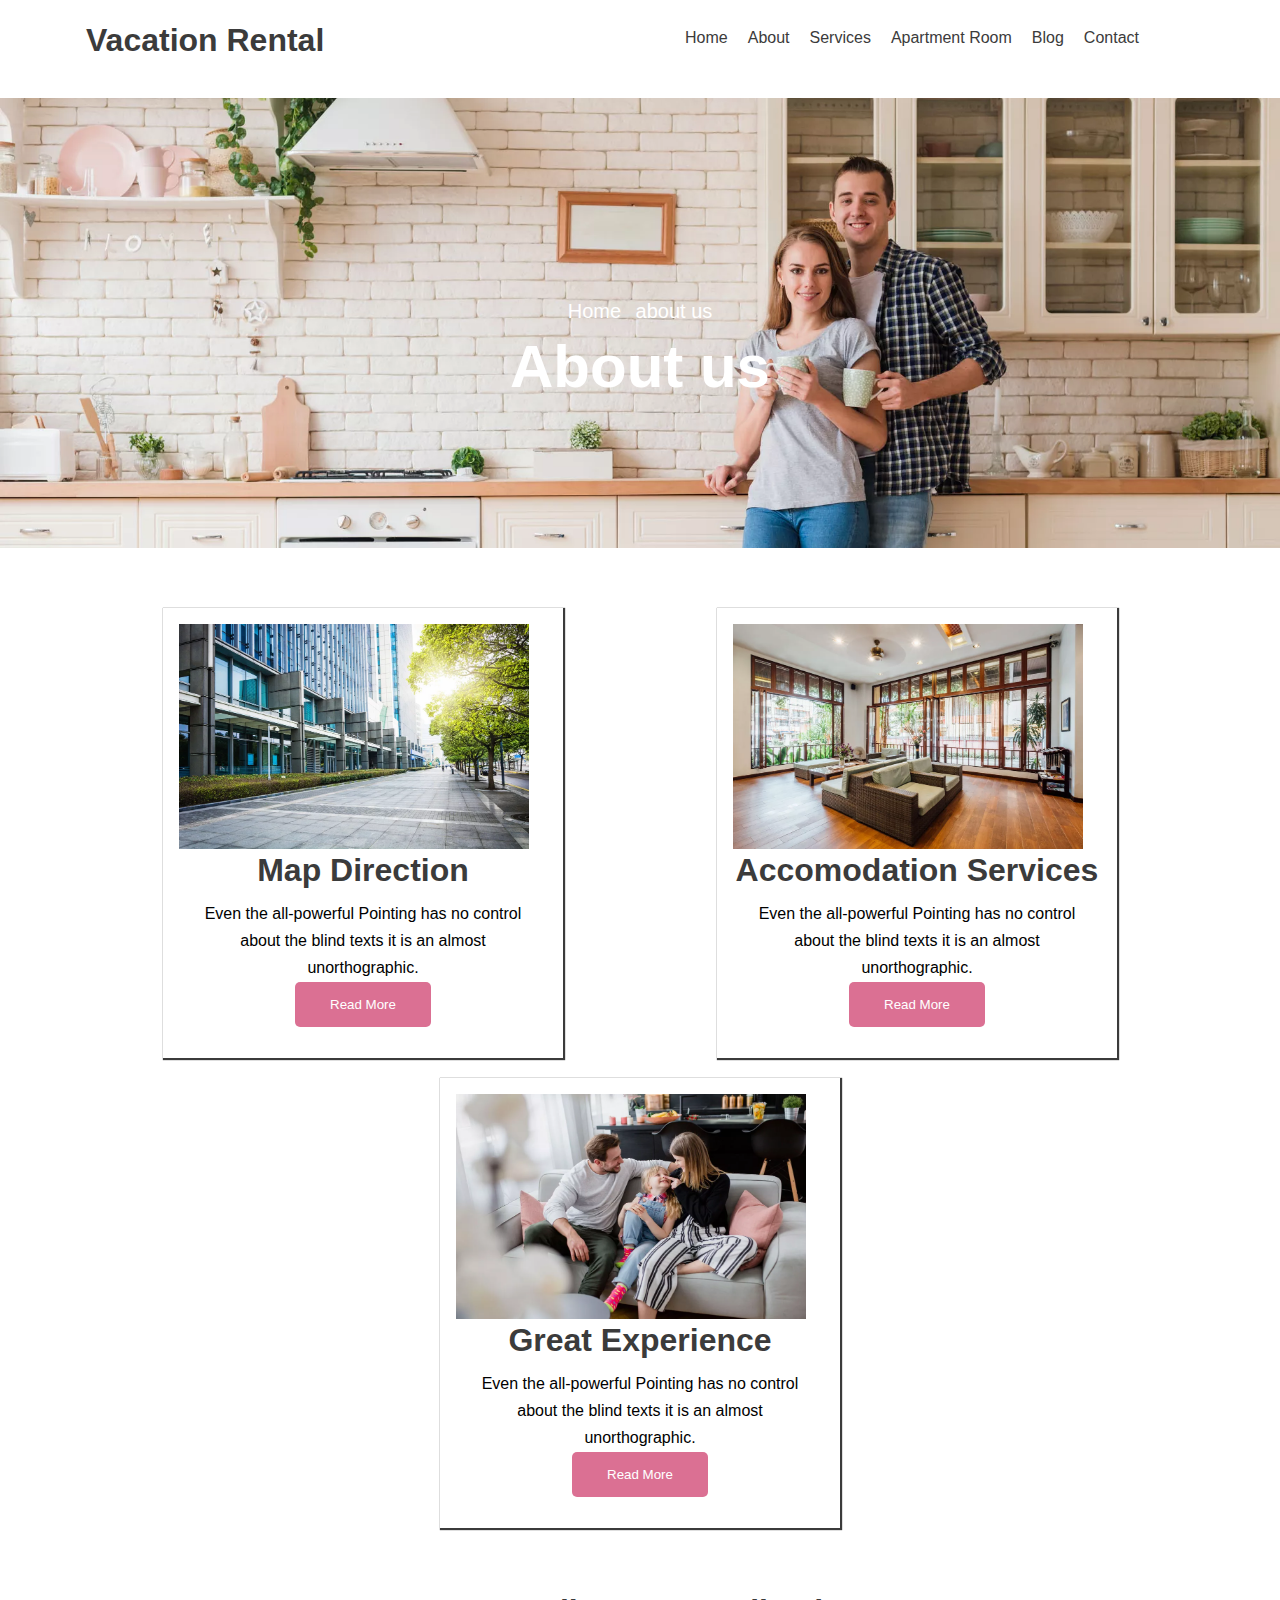
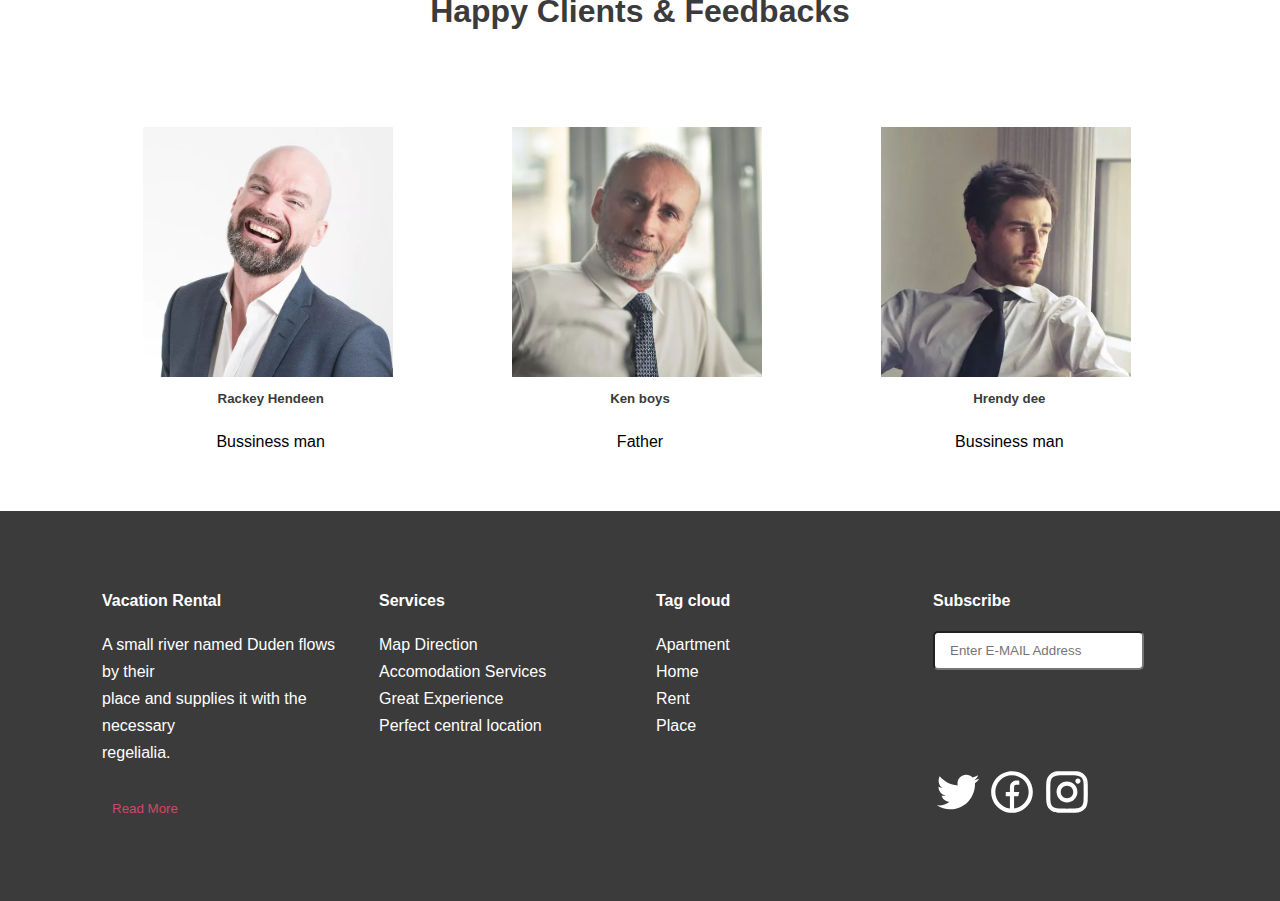
<file: rental.html/About.html>
<!DOCTYPE html>
<html lang="en">
<head>
    <meta charset="UTF-8">
    <meta name="viewport" content="width=device-width, initial-scale=1.0">
    <title>Vacation Rental</title>
    <link rel="stylesheet" href="../rental .css/about.css">
</head>
<body>
       <!---nav bar start here --->
        <nav class="container">
            <div class="main row-2">
                <div class="brand">
                   <a href="#"><h1>Vacation <span>Rental</span></h1></a>
                </div>
                <div class="main-nav py-1">
                    <ul class="row-3">
                        <li><a href="../rental.html/index.html">Home</a></li>
                        <li><a href="../rental.html/About.html">About</a></li>
                        <li><a href="../rental.html/services.html">Services</a></li>
                        <li><a href="../rental.html/aparment.html">Apartment Room</a></li>
                        <li><a href="../rental.html/blog.html">Blog</a></li>
                        <li><a href="../rental.html/contact.html">Contact</a></li>
                    </ul>
                </div>
                <div class="menu-icon">
                  <a href=""><img src="../images/menu-line.svg" width="24" alt=""></a>  
                </div>
            </div>
        </nav>
     <!---nav bar ends here --->

     <!---banner starts here --->
     <div class="bg-1 container-fluid">
        <div class="container">
            <div class="row">
                <div class="col">
                    <a href="">Home</a>
                    <a href="">about us</a><br><br>
                    <h1>About us</h1>
                </div>
            </div>
        </div>
        </div>
          <!---banner ends here --->

         <!---cards starts here --->
     <div class="container">
        <div class="row-1 py-3">
            <div class="cards col-3">
                <div class="card shadow-sm">
                  <img src="../images/services-1.jpg.webp" width="350" height="225px" alt="">
                    <div class="card-body">
                        <h1>Map Direction</h1>
                      <p class="card-text">Even the all-powerful Pointing has no control<br> about the blind texts it is an almost<br> unorthographic.</p>
                      <div class="d-flex justify-content-between align-items-center">
                        <div class="btn-group">
                          <button type="button" class="my_btn1">Read More</button>
                        </div>
                      </div>
                    </div>
                  </div>
            </div>
            <div class="cards col-3">
                <div class="card shadow-sm">
                  <img src="../images/services-2.jpg.webp" width="350" height="225px" alt="">
                    <div class="card-body">
                        <h1>Accomodation Services</h1>
                      <p class="card-text">Even the all-powerful Pointing has no control<br> about the blind texts it is an almost<br> unorthographic.</p>
                      <div class="d-flex justify-content-between align-items-center">
                        <div class="btn-group">
                          <button type="button" class="my_btn1">Read More</button>
                        </div>
                      </div>
                    </div>
                  </div>
            </div>
            <div class="cards col-3">
                <div class="card shadow-sm">
                  <img src="../images/services-3.jpg.webp" width="350" height="225px" alt="">
                    <div class="card-body">
                        <h1>Great Experience</h1>
                      <p class="card-text">Even the all-powerful Pointing has no control<br> about the blind texts it is an almost<br> unorthographic.</p>
                      <div class="d-flex justify-content-between align-items-center">
                        <div class="btn-group">
                          <button type="button" class="my_btn1">Read More</button>
                        </div>
                      </div>
                    </div>
                  </div>
            </div>
        </div>
     </div>
      <!---cards ends here --->

         <!---review starts here --->
<div class="container">
    <div class="aprt py-2">
        <h1>Happy Clients & Feedbacks</h1>
    </div>
    <div class="owl-carousel" id="two">
    <div class="our-1 row-1 py-3">
        <div class="card col-4" style="width: 18rem;">
            <img src="../images/person_2.jpg.webp"  width="250px" height="250px" class="card-img-top" alt="..."><br>
            <div class="card-body">
              <h5 class="card-title">Rackey Hendeen</h5>
              <p class="card-text">Bussiness man</p>
            </div>
          </div>
        <div class="card col-4" style="width: 18rem;">
            <img src="../images/person_3.jpg.webp" width="250px" height="250px" class="card-img-top" alt="..."><br>
            <div class="card-body">
              <h5 class="card-title">Ken boys</h5>
              <p class="card-text">Father</p>
            </div>
          </div>
        <div class="card col-4" style="width: 18rem;">
            <img src="../images/person_4.jpg.webp"width="250px" height="250px" class="card-img-top" alt="..."><br>
            <div class="card-body">
              <h5 class="card-title">Hrendy dee</h5>
              <p class="card-text">Bussiness man</p>
            </div>
          </div>
       </div>
       </div>
    </div>
</div>
     <!---our ends here --->

     <!---footer starts here --->
     <div class="container-fluid footer py-4">
        <div class="container">
          <div class="row-1 py-3">
              <div class="col-4">
                   <h4 style="color: white;">Vacation Rental</h4>
                   <p>A small river named Duden flows by their<br> place and supplies it with the necessary<br> regelialia.</p><br>
                   <button class="my_btn4">Read More</button>
              </div>
              <div class="col-4">
                  <h4 style="color: white;">Services</h4>
                  <p>Map Direction</p>
                  <p>Accomodation Services</p>
                  <p>Great Experience</p>
                  <p>Perfect central location</p>
              </div>
              <div class="col-4">
                  <h4 style="color: white;">Tag cloud</h4>
                  <p>Apartment</p>
                  <p>Home</p>
                  <p>Rent</p>
                  <p>Place</p>
              </div>
              <div class="footer-main col-4">
                  <h4 style="color: white;">Subscribe</h4>  
                  <input type="email" placeholder="Enter E-MAIL Address"><br><br><br>
                  <h3>Follow Us</h3>
                  <img src="../images/twitter-fill.svg" width="50px" height="50px" alt=""> <img src="../images/facebook-circle-line.svg" width="50px" height="50px" alt=""> <img src="../images/instagram-line.svg" width="50px" height="50px" alt="">
              </div>
          </div>
        </div>
      </div>
         <!---footer ends here --->
         </body>
         </html>
</file>
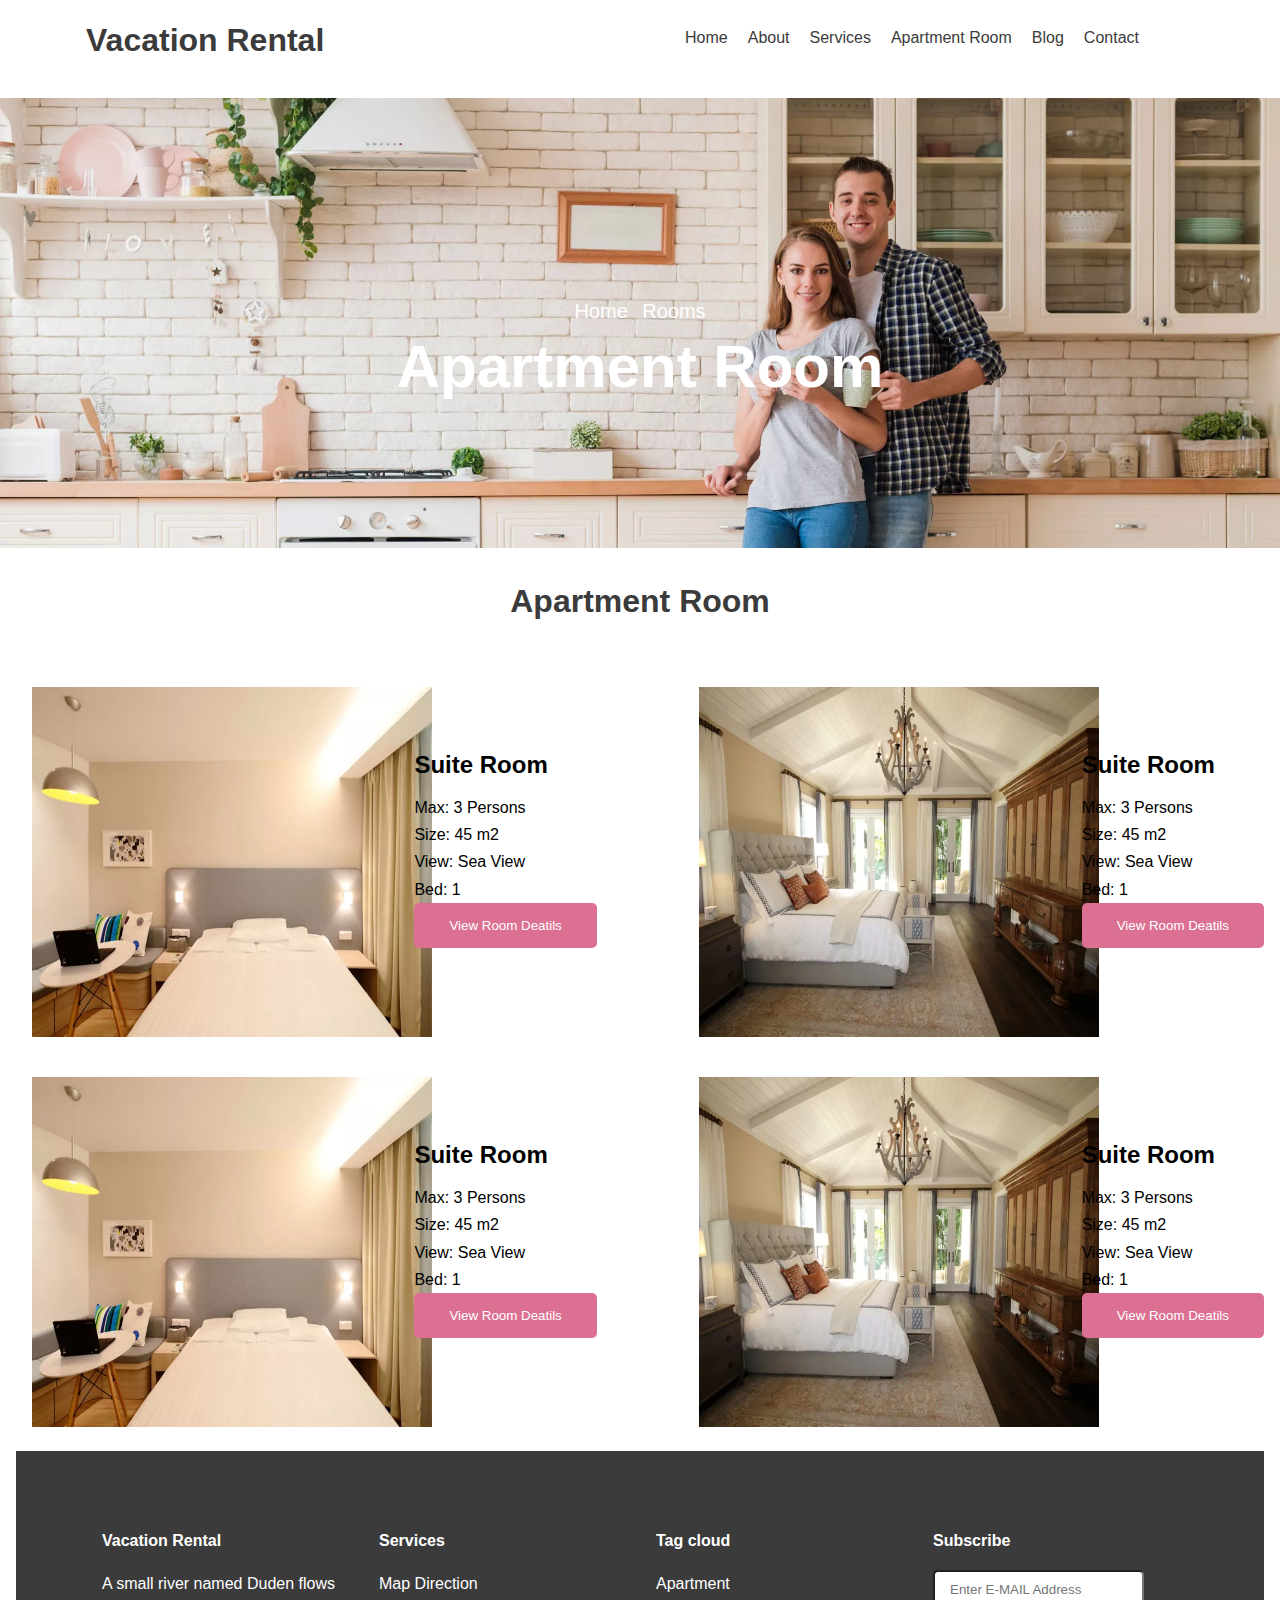
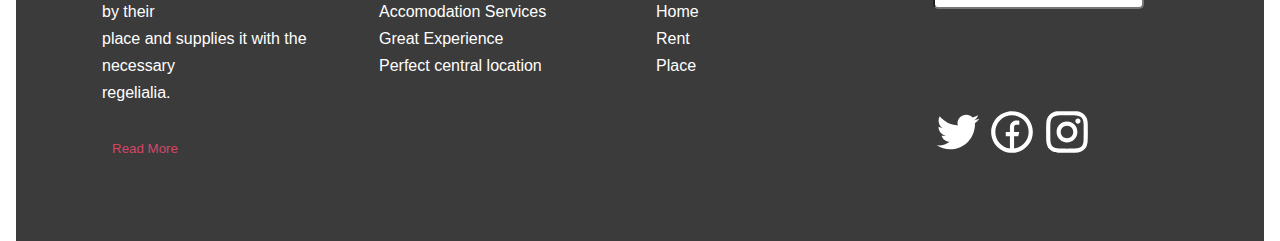
<file: rental.html/aparment.html>
<!DOCTYPE html>
<html lang="en">
<head>
    <meta charset="UTF-8">
    <meta name="viewport" content="width=device-width, initial-scale=1.0">
    <title>Vacation Rental</title>
    <link rel="stylesheet" href="../rental .css/aparment.css">
</head>
<body>
        <!---nav bar start here --->
        <nav class="container">
            <div class="main row-2">
                <div class="brand">
                   <a href="#"><h1>Vacation <span>Rental</span></h1></a>
                </div>
                <div class="main-nav py-1">
                    <ul class="row-3">
                        <li><a href="../rental.html/index.html">Home</a></li>
                        <li><a href="../rental.html/About.html">About</a></li>
                        <li><a href="../rental.html/services.html">Services</a></li>
                        <li><a href="../rental.html/aparment.html">Apartment Room</a></li>
                        <li><a href="../rental.html/blog.html">Blog</a></li>
                        <li><a href="../rental.html/contact.html">Contact</a></li>
                    </ul>
                </div>
                <div class="menu-icon">
                  <a href=""><img src="../images/menu-line.svg" width="24" alt=""></a>  
                </div>
            </div>
        </nav>
     <!---nav bar ends here --->


     <!---banner starts here --->
     <div class="bg-1 container-fluid">
        <div class="container">
            <div class="row">
                <div class="col">
                    <a href="">Home</a>
                    <a href="">Rooms</a><br><br>
                    <h1>Apartment Room</h1>
                </div>
            </div>
        </div>
        </div>
          <!---banner ends here --->
             <!---room starts here --->
     <div class="container-fluid">
        <div class="aprt py-3">
        <h1>Apartment Room</h1>
    </div>
        <div class="row-2">
            <div class="room col-4">
                  <img src="../images/room-1.jpg.webp" width="400px" height="350px" alt="">
            </div>
            <div class="room-content">
                <h2>Suite Room</h2>
                <p>Max: 3 Persons</p>
                <p>Size: 45 m2</p>
                <p>View: Sea View</p>
                <p>Bed: 1</p>
                <button class="my_btn1">View Room Deatils</button>
            </div>
            <div class="room col-4">
                  <img src="../images/room-2.jpg.webp" width="400px" height="350px" alt="">
            </div>
            <div class="room-content">
                <h2>Suite Room</h2>
                <p>Max: 3 Persons</p>
                <p>Size: 45 m2</p>
                <p>View: Sea View</p>
                <p>Bed: 1</p>
                <button class="my_btn1">View Room Deatils</button>
            </div>
     </div>
        <div class="row-2">
            <div class="room col-4">
                  <img src="../images/room-1.jpg.webp" width="400px" height="350px" alt="">
            </div>
            <div class="room-content">
                <h2>Suite Room</h2>
                <p>Max: 3 Persons</p>
                <p>Size: 45 m2</p>
                <p>View: Sea View</p>
                <p>Bed: 1</p>
                <button class="my_btn1">View Room Deatils</button>
            </div>
            <div class="room col-4">
                  <img src="../images/room-2.jpg.webp" width="400px" height="350px" alt="">
            </div>
            <div class="room-content">
                <h2>Suite Room</h2>
                <p>Max: 3 Persons</p>
                <p>Size: 45 m2</p>
                <p>View: Sea View</p>
                <p>Bed: 1</p>
                <button class="my_btn1">View Room Deatils</button>
            </div>
     </div>
         <!---room ends here --->

             <!---footer starts here --->
     <div class="container-fluid footer py-4">
        <div class="container">
          <div class="row-1 py-3">
              <div class="col-4">
                   <h4 style="color: white;">Vacation Rental</h4>
                   <p>A small river named Duden flows by their<br> place and supplies it with the necessary<br> regelialia.</p><br>
                   <button class="my_btn4">Read More</button>
              </div>
              <div class="col-4">
                  <h4 style="color: white;">Services</h4>
                  <p>Map Direction</p>
                  <p>Accomodation Services</p>
                  <p>Great Experience</p>
                  <p>Perfect central location</p>
              </div>
              <div class="col-4">
                  <h4 style="color: white;">Tag cloud</h4>
                  <p>Apartment</p>
                  <p>Home</p>
                  <p>Rent</p>
                  <p>Place</p>
              </div>
              <div class="footer-main col-4">
                  <h4 style="color: white;">Subscribe</h4>  
                  <input type="email" placeholder="Enter E-MAIL Address"><br><br><br>
                  <h3>Follow Us</h3>
                  <img src="../images/twitter-fill.svg" width="50px" height="50px" alt=""> <img src="../images/facebook-circle-line.svg" width="50px" height="50px" alt=""> <img src="../images/instagram-line.svg" width="50px" height="50px" alt="">
              </div>
          </div>
        </div>
      </div>
         <!---footer ends here --->
         </body>
         </html>
</file>
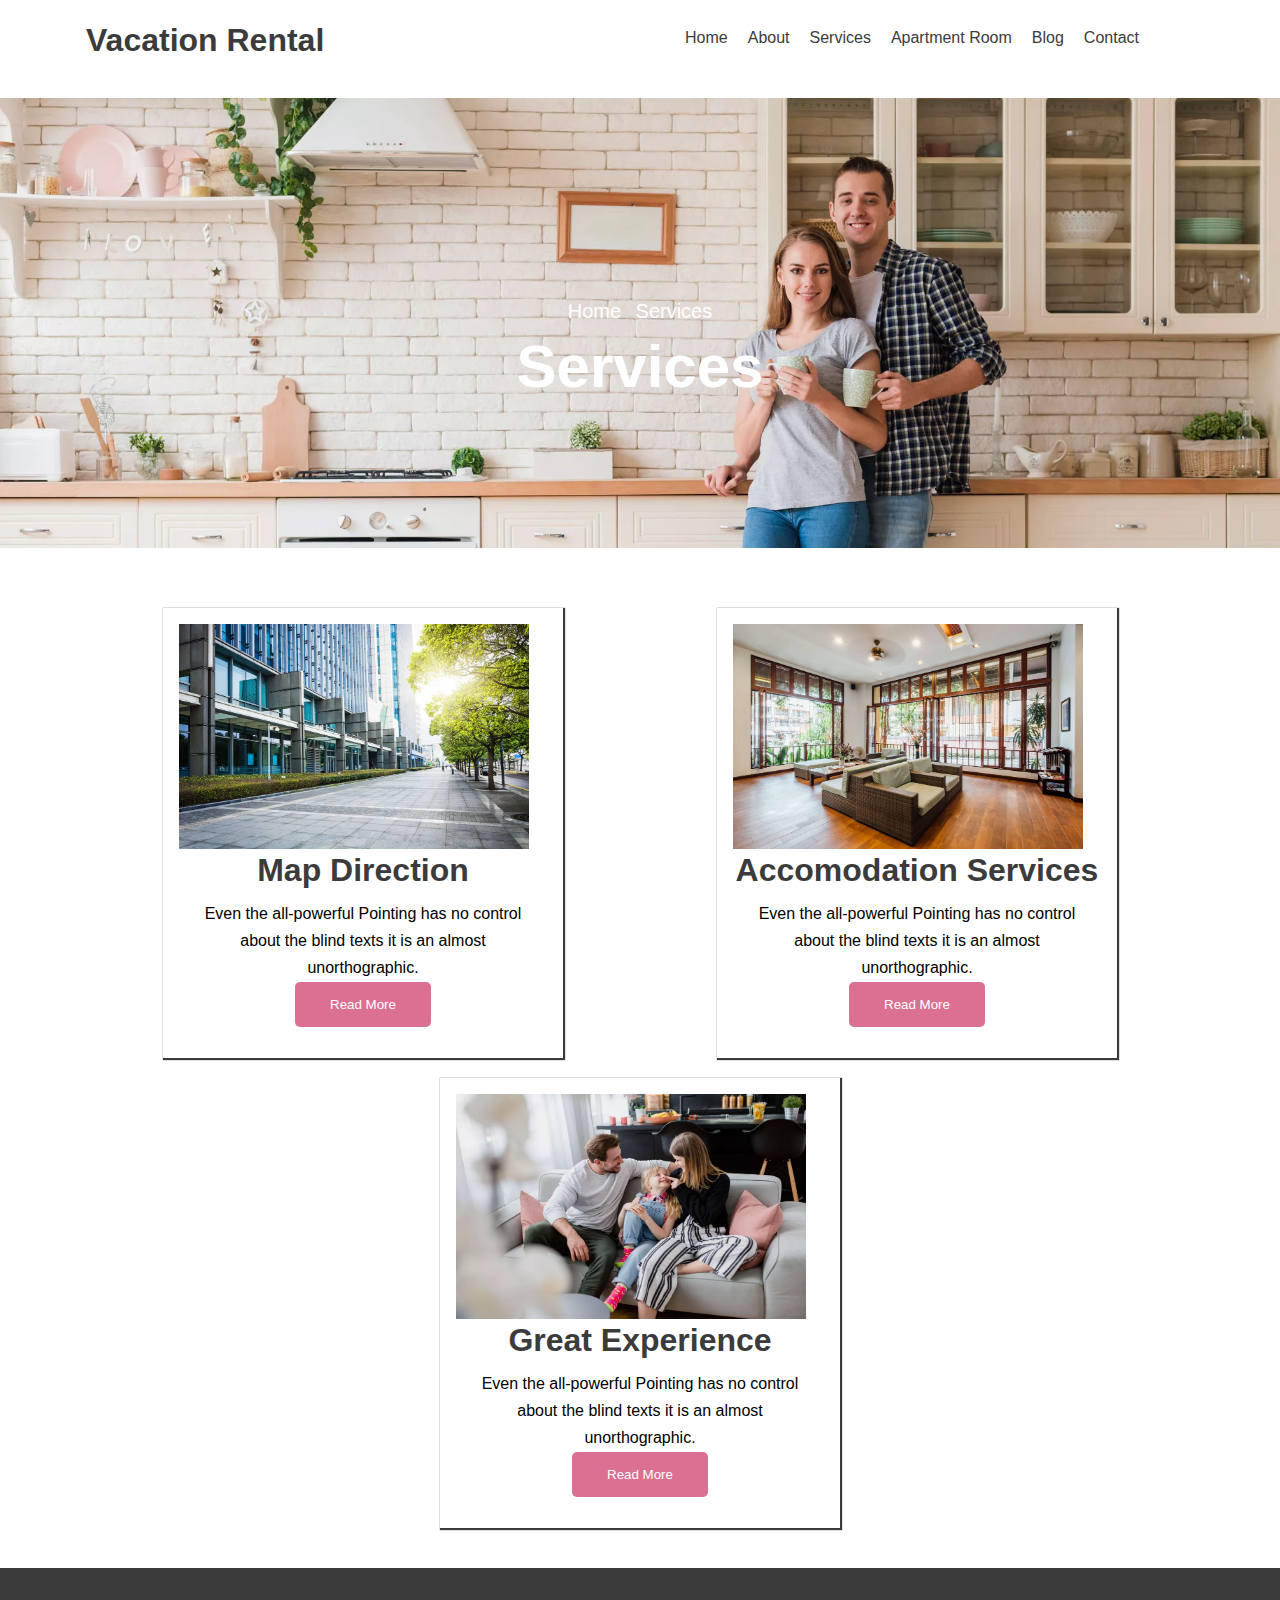
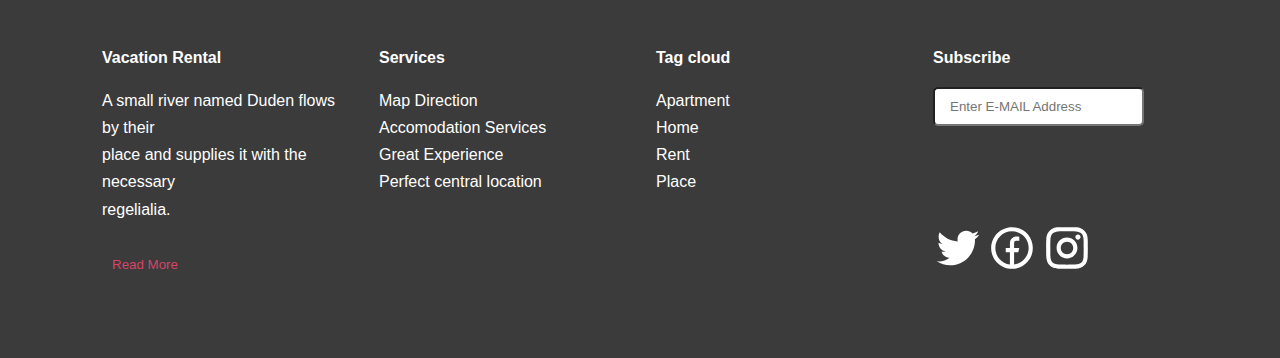
<file: rental.html/services.html>
<!DOCTYPE html>
<html lang="en">
<head>
    <meta charset="UTF-8">
    <meta name="viewport" content="width=device-width, initial-scale=1.0">
    <title>Vacation Rental</title>
    <link rel="stylesheet" href="../rental .css/services.css">
</head>
<body>
       <!---nav bar start here --->
        <nav class="container">
            <div class="main row-2">
                <div class="brand">
                   <a href="#"><h1>Vacation <span>Rental</span></h1></a>
                </div>
                <div class="main-nav py-1">
                    <ul class="row-3">
                        <li><a href="../rental.html/index.html">Home</a></li>
                        <li><a href="../rental.html/About.html">About</a></li>
                        <li><a href="../rental.html/services.html">Services</a></li>
                        <li><a href="../rental.html/aparment.html">Apartment Room</a></li>
                        <li><a href="../rental.html/blog.html">Blog</a></li>
                        <li><a href="../rental.html/contact.html">Contact</a></li>
                    </ul>
                </div>
                <div class="menu-icon">
                  <a href=""><img src="../images/menu-line.svg" width="24" alt=""></a>  
                </div>
            </div>
        </nav>
     <!---nav bar ends here --->

     <!---banner starts here --->
     <div class="bg-1 container-fluid">
        <div class="container">
            <div class="row">
                <div class="col">
                    <a href="">Home</a>
                    <a href="">Services</a><br><br>
                    <h1>Services</h1>
                </div>
            </div>
        </div>
        </div>
          <!---banner ends here --->
      <!---cards starts here --->
      <div class="container">
        <div class="row-1 py-3">
            <div class="cards col-3">
                <div class="card shadow-sm">
                  <img src="../images/services-1.jpg.webp" width="350" height="225px" alt="">
                    <div class="card-body">
                        <h1>Map Direction</h1>
                      <p class="card-text">Even the all-powerful Pointing has no control<br> about the blind texts it is an almost<br> unorthographic.</p>
                      <div class="d-flex justify-content-between align-items-center">
                        <div class="btn-group">
                          <button type="button" class="my_btn1">Read More</button>
                        </div>
                      </div>
                    </div>
                  </div>
            </div>
            <div class="cards col-3">
                <div class="card shadow-sm">
                  <img src="../images/services-2.jpg.webp" width="350" height="225px" alt="">
                    <div class="card-body">
                        <h1>Accomodation Services</h1>
                      <p class="card-text">Even the all-powerful Pointing has no control<br> about the blind texts it is an almost<br> unorthographic.</p>
                      <div class="d-flex justify-content-between align-items-center">
                        <div class="btn-group">
                          <button type="button" class="my_btn1">Read More</button>
                        </div>
                      </div>
                    </div>
                  </div>
            </div>
            <div class="cards col-3">
                <div class="card shadow-sm">
                  <img src="../images/services-3.jpg.webp" width="350" height="225px" alt="">
                    <div class="card-body">
                        <h1>Great Experience</h1>
                      <p class="card-text">Even the all-powerful Pointing has no control<br> about the blind texts it is an almost<br> unorthographic.</p>
                      <div class="d-flex justify-content-between align-items-center">
                        <div class="btn-group">
                          <button type="button" class="my_btn1">Read More</button>
                        </div>
                      </div>
                    </div>
                  </div>
            </div>
        </div>
     </div>
      <!---cards ends here --->

           <!---footer starts here --->
     <div class="container-fluid footer py-4">
        <div class="container">
          <div class="row-1 py-3">
              <div class="col-4">
                   <h4 style="color: white;">Vacation Rental</h4>
                   <p>A small river named Duden flows by their<br> place and supplies it with the necessary<br> regelialia.</p><br>
                   <button class="my_btn4">Read More</button>
              </div>
              <div class="col-4">
                  <h4 style="color: white;">Services</h4>
                  <p>Map Direction</p>
                  <p>Accomodation Services</p>
                  <p>Great Experience</p>
                  <p>Perfect central location</p>
              </div>
              <div class="col-4">
                  <h4 style="color: white;">Tag cloud</h4>
                  <p>Apartment</p>
                  <p>Home</p>
                  <p>Rent</p>
                  <p>Place</p>
              </div>
              <div class="footer-main col-4">
                  <h4 style="color: white;">Subscribe</h4>  
                  <input type="email" placeholder="Enter E-MAIL Address"><br><br><br>
                  <h3>Follow Us</h3>
                  <img src="../images/twitter-fill.svg" width="50px" height="50px" alt=""> <img src="../images/facebook-circle-line.svg" width="50px" height="50px" alt=""> <img src="../images/instagram-line.svg" width="50px" height="50px" alt="">
              </div>
          </div>
        </div>
      </div>
         <!---footer ends here --->
         </body>
         </html>
</file>
<file: rental .css/about.css>
:root{
    --pc-color: palevioletred;
    --sc-color:#3b3b3b;
    --light-color:#ffffff;
}
*{box-sizing: border-box; margin: 0px;padding: 0px;}
body{
    font-family: Verdana, Geneva, Tahoma, sans-serif;line-height: 1.7rem; color: var(--sc-color);
  
}
.col{
    text-align: center;
    color: white;
    padding: 200px 0px;
}
.col h1{
    font-size: 60px;
}
.col a{
    font-size: 20px;
    color: white;
}
.bg-1{
    background-image: url(../images/bg_2.jpg.webp);
    background-repeat: no-repeat;
    background-size: 100%;
    height: 450px;
    opacity:#000000 1.0;
}

.container{
    padding: 0 16px;
    margin: 0 auto;
}
.container-fluid{
    padding: 0 16px;
    margin: 0 auto;
    width: 100%;
    
}
.row-1{
    display: flex; justify-content: space-around;flex-wrap: wrap;
}
.row-2{
    display: flex; justify-content: space-between;flex-wrap: wrap;
}
.row-3{
    display: flex; justify-content: space-evenly;flex-wrap: wrap;
}
h1,h2,h3,h4,h5,h6{
    color: var();
     margin-bottom: 1rem;
}
.banner h1{
    font-size: 60px;
    font-family:sans-serif;
    font-weight: 800;
    color: var(--light-color);
}
a{
    text-decoration: none;
    margin: 5px;
    color: var(--sc-color);
}
ul{
    list-style: none;
    margin-right: 50px;
}
.py-1{padding: 24px 0px;}
.py-2{padding: 30px 0px;}
.py-3{padding: 40px 0px;}
.py-4{padding: 180px 0px;}

.px-1{padding: 0px 24px;}
.px-2{padding: 0px 30px;}
.px-3{padding: 0px 40px;}
.main-nav ul a:hover{
background-color: var(--pc-color);
padding: 10px 15px;
transition: 1s;
}
.main-nav ul a{
    margin-left:15px;
}
.my_btn1{
    background-color: var(--pc-color);
    color: var(--light-color);
    padding: 15px 35px;
    border: none;
    border-radius: 5px;
}
.my_btn1:hover{
    color: var(--pc-color);
    padding: 15px 35px;
    border: 2px solid palevioletred;
    border-radius: 5px;
    background-color:transparent;
    transition: 0.5s;
}
.my_btn2{
    background-color: var(--light-color);
    color: var(--sc-color);
    padding: 15px 35px;
    border: none;
    border-radius: 5px;
}
.my_btn2:hover{
    color: var(--light-color);
    padding: 15px 35px;
    border: 2px solid rgb(255, 255, 255);
    border-radius: 5px;
    background-color:transparent;
    transition: 0.5s;
}


/* moblie */
@media screen and (min-width:425px) {
    .container{width: 100%;}
    .col-2,.col-4,.col-3{width: 100%;padding: 16px;}  
    .main-nav{display: none;}
    .menu-icon{display: block;}
    .banner{font-size: 10px;}
}

/* tablet */
@media screen and (min-width:768px) {
        .container{width: 720px;}
        .col-2,.col-4{width: 50%;padding: 16px;}
        .col-3{width: 33%;padding: 16px;}
        .main-nav{display: block;}
        .menu-icon{display: none;}
    
}

/* laptop */
@media screen and (min-width:992px) {
    .container{width: 960px;}
    .col-4{width: 25%;padding: 16px;}
    .col-2{width: 50%;padding: 16px;}
    .col-3{width: 33%;padding: 16px;}
   
}

/* Desktop */
@media screen and (min-width:1200px) {
    .container{width: 1140px;}
}

.my_btn3{
    background-color: palevioletred;
    padding: 15px 100px;
    border: none;
    color: white;
    border-radius: 5px;
}
.card-body{
    text-align: center;
    
}
.card-body p{
    color: black;
}
.cards{
    width: 400px;
    height: 450px;
    box-shadow:1px 1px 1px 1px;
    margin-top: 20px;
}
.aprt{
    text-align: center;
}
.room-content{
    margin-top: 80px;
    color: black;
}
.room-content p{
    color: black;
}
.footer{
    background-color:var(--sc-color);
    padding: 20px;
}
.footer-main input[type="email"]{
           padding: 10px 15px;
           border-radius: 5px;
}
.my_btn4{
    color: #d64567;
    background-color: transparent;
    padding: 5px 10px;
    border: none;
}
.card-text1{
    color: black;
}
.ready{
    text-align: center;
    margin-left: 50px;
   color: white;
}
.ready h2,p{
    color: white;
}
</file>
<file: rental .css/aparment.css>
:root{
    --pc-color: palevioletred;
    --sc-color:#3b3b3b;
    --light-color:#ffffff;
}
*{box-sizing: border-box; margin: 0px;padding: 0px;}
body{
    font-family: Verdana, Geneva, Tahoma, sans-serif;line-height: 1.7rem; color: var(--sc-color);
  
}
.col{
    text-align: center;
    color: white;
    padding: 200px 0px;
}
.col h1{
    font-size: 60px;
}
.col a{
    font-size: 20px;
    color: white;
}
.bg-1{
    background-image: url(../images/bg_2.jpg.webp);
    background-repeat: no-repeat;
    background-size: 100%;
    height: 450px;
    opacity:#000000 1.0;
}

.container{
    padding: 0 16px;
    margin: 0 auto;
}
.container-fluid{
    padding: 0 16px;
    margin: 0 auto;
    width: 100%;
    
}
.row-1{
    display: flex; justify-content: space-around;flex-wrap: wrap;
}
.row-2{
    display: flex; justify-content: space-between;flex-wrap: wrap;
}
.row-3{
    display: flex; justify-content: space-evenly;flex-wrap: wrap;
}
h1,h2,h3,h4,h5,h6{
    color: var();
     margin-bottom: 1rem;
}
.banner h1{
    font-size: 60px;
    font-family:sans-serif;
    font-weight: 800;
    color: var(--light-color);
}
a{
    text-decoration: none;
    margin: 5px;
    color: var(--sc-color);
}
ul{
    list-style: none;
    margin-right: 50px;
}
.py-1{padding: 24px 0px;}
.py-2{padding: 30px 0px;}
.py-3{padding: 40px 0px;}
.py-4{padding: 180px 0px;}

.px-1{padding: 0px 24px;}
.px-2{padding: 0px 30px;}
.px-3{padding: 0px 40px;}
.main-nav ul a:hover{
background-color: var(--pc-color);
padding: 10px 15px;
transition: 1s;
}
.main-nav ul a{
    margin-left:15px;
}
.my_btn1{
    background-color: var(--pc-color);
    color: var(--light-color);
    padding: 15px 35px;
    border: none;
    border-radius: 5px;
}
.my_btn1:hover{
    color: var(--pc-color);
    padding: 15px 35px;
    border: 2px solid palevioletred;
    border-radius: 5px;
    background-color:transparent;
    transition: 0.5s;
}
.my_btn2{
    background-color: var(--light-color);
    color: var(--sc-color);
    padding: 15px 35px;
    border: none;
    border-radius: 5px;
}
.my_btn2:hover{
    color: var(--light-color);
    padding: 15px 35px;
    border: 2px solid rgb(255, 255, 255);
    border-radius: 5px;
    background-color:transparent;
    transition: 0.5s;
}


/* moblie */
@media screen and (min-width:425px) {
    .container{width: 100%;}
    .col-2,.col-4,.col-3{width: 100%;padding: 16px;}  
    .main-nav{display: none;}
    .menu-icon{display: block;}
    .banner{font-size: 10px;}
}

/* tablet */
@media screen and (min-width:768px) {
        .container{width: 720px;}
        .col-2,.col-4{width: 50%;padding: 16px;}
        .col-3{width: 33%;padding: 16px;}
        .main-nav{display: block;}
        .menu-icon{display: none;}
    
}

/* laptop */
@media screen and (min-width:992px) {
    .container{width: 960px;}
    .col-4{width: 25%;padding: 16px;}
    .col-2{width: 50%;padding: 16px;}
    .col-3{width: 33%;padding: 16px;}
   
}

/* Desktop */
@media screen and (min-width:1200px) {
    .container{width: 1140px;}
}

.my_btn3{
    background-color: palevioletred;
    padding: 15px 100px;
    border: none;
    color: white;
    border-radius: 5px;
}
.card-body{
    text-align: center;
    
}
.card-body p{
    color: black;
}
.cards{
    width: 400px;
    height: 450px;
    box-shadow:1px 1px 1px 1px;
    margin-top: 20px;
}
.aprt{
    text-align: center;
}
.room-content{
    margin-top: 80px;
    color: black;
}
.room-content p{
    color: black;
}
.footer{
    background-color:var(--sc-color);
    padding: 20px;
}
.footer-main input[type="email"]{
           padding: 10px 15px;
           border-radius: 5px;
}
.my_btn4{
    color: #d64567;
    background-color: transparent;
    padding: 5px 10px;
    border: none;
}
.card-text1{
    color: black;
}
.ready{
    text-align: center;
    margin-left: 50px;
   color: white;
}
.ready h2,p{
    color: white;
}
</file>
<file: rental .css/services.css>
:root{
    --pc-color: palevioletred;
    --sc-color:#3b3b3b;
    --light-color:#ffffff;
}
*{box-sizing: border-box; margin: 0px;padding: 0px;}
body{
    font-family: Verdana, Geneva, Tahoma, sans-serif;line-height: 1.7rem; color: var(--sc-color);
  
}
.col{
    text-align: center;
    color: white;
    padding: 200px 0px;
}
.col h1{
    font-size: 60px;
}
.col a{
    font-size: 20px;
    color: white;
}
.bg-1{
    background-image: url(../images/bg_2.jpg.webp);
    background-repeat: no-repeat;
    background-size: 100%;
    height: 450px;
    opacity:#000000 1.0;
}

.container{
    padding: 0 16px;
    margin: 0 auto;
}
.container-fluid{
    padding: 0 16px;
    margin: 0 auto;
    width: 100%;
    
}
.row-1{
    display: flex; justify-content: space-around;flex-wrap: wrap;
}
.row-2{
    display: flex; justify-content: space-between;flex-wrap: wrap;
}
.row-3{
    display: flex; justify-content: space-evenly;flex-wrap: wrap;
}
h1,h2,h3,h4,h5,h6{
    color: var();
     margin-bottom: 1rem;
}
.banner h1{
    font-size: 60px;
    font-family:sans-serif;
    font-weight: 800;
    color: var(--light-color);
}
a{
    text-decoration: none;
    margin: 5px;
    color: var(--sc-color);
}
ul{
    list-style: none;
    margin-right: 50px;
}
.py-1{padding: 24px 0px;}
.py-2{padding: 30px 0px;}
.py-3{padding: 40px 0px;}
.py-4{padding: 180px 0px;}

.px-1{padding: 0px 24px;}
.px-2{padding: 0px 30px;}
.px-3{padding: 0px 40px;}
.main-nav ul a:hover{
background-color: var(--pc-color);
padding: 10px 15px;
transition: 1s;
}
.main-nav ul a{
    margin-left:15px;
}
.my_btn1{
    background-color: var(--pc-color);
    color: var(--light-color);
    padding: 15px 35px;
    border: none;
    border-radius: 5px;
}
.my_btn1:hover{
    color: var(--pc-color);
    padding: 15px 35px;
    border: 2px solid palevioletred;
    border-radius: 5px;
    background-color:transparent;
    transition: 0.5s;
}
.my_btn2{
    background-color: var(--light-color);
    color: var(--sc-color);
    padding: 15px 35px;
    border: none;
    border-radius: 5px;
}
.my_btn2:hover{
    color: var(--light-color);
    padding: 15px 35px;
    border: 2px solid rgb(255, 255, 255);
    border-radius: 5px;
    background-color:transparent;
    transition: 0.5s;
}


/* moblie */
@media screen and (min-width:425px) {
    .container{width: 100%;}
    .col-2,.col-4,.col-3{width: 100%;padding: 16px;}  
    .main-nav{display: none;}
    .menu-icon{display: block;}
    .banner{font-size: 10px;}
}

/* tablet */
@media screen and (min-width:768px) {
        .container{width: 720px;}
        .col-2,.col-4{width: 50%;padding: 16px;}
        .col-3{width: 33%;padding: 16px;}
        .main-nav{display: block;}
        .menu-icon{display: none;}
    
}

/* laptop */
@media screen and (min-width:992px) {
    .container{width: 960px;}
    .col-4{width: 25%;padding: 16px;}
    .col-2{width: 50%;padding: 16px;}
    .col-3{width: 33%;padding: 16px;}
   
}

/* Desktop */
@media screen and (min-width:1200px) {
    .container{width: 1140px;}
}

.my_btn3{
    background-color: palevioletred;
    padding: 15px 100px;
    border: none;
    color: white;
    border-radius: 5px;
}
.card-body{
    text-align: center;
    
}
.card-body p{
    color: black;
}
.cards{
    width: 400px;
    height: 450px;
    box-shadow:1px 1px 1px 1px;
    margin-top: 20px;
}
.aprt{
    text-align: center;
}
.room-content{
    margin-top: 80px;
    color: black;
}
.room-content p{
    color: black;
}
.footer{
    background-color:var(--sc-color);
    padding: 20px;
}
.footer-main input[type="email"]{
           padding: 10px 15px;
           border-radius: 5px;
}
.my_btn4{
    color: #d64567;
    background-color: transparent;
    padding: 5px 10px;
    border: none;
}
.card-text1{
    color: black;
}
.ready{
    text-align: center;
    margin-left: 50px;
   color: white;
}
.ready h2,p{
    color: white;
}
</file>
